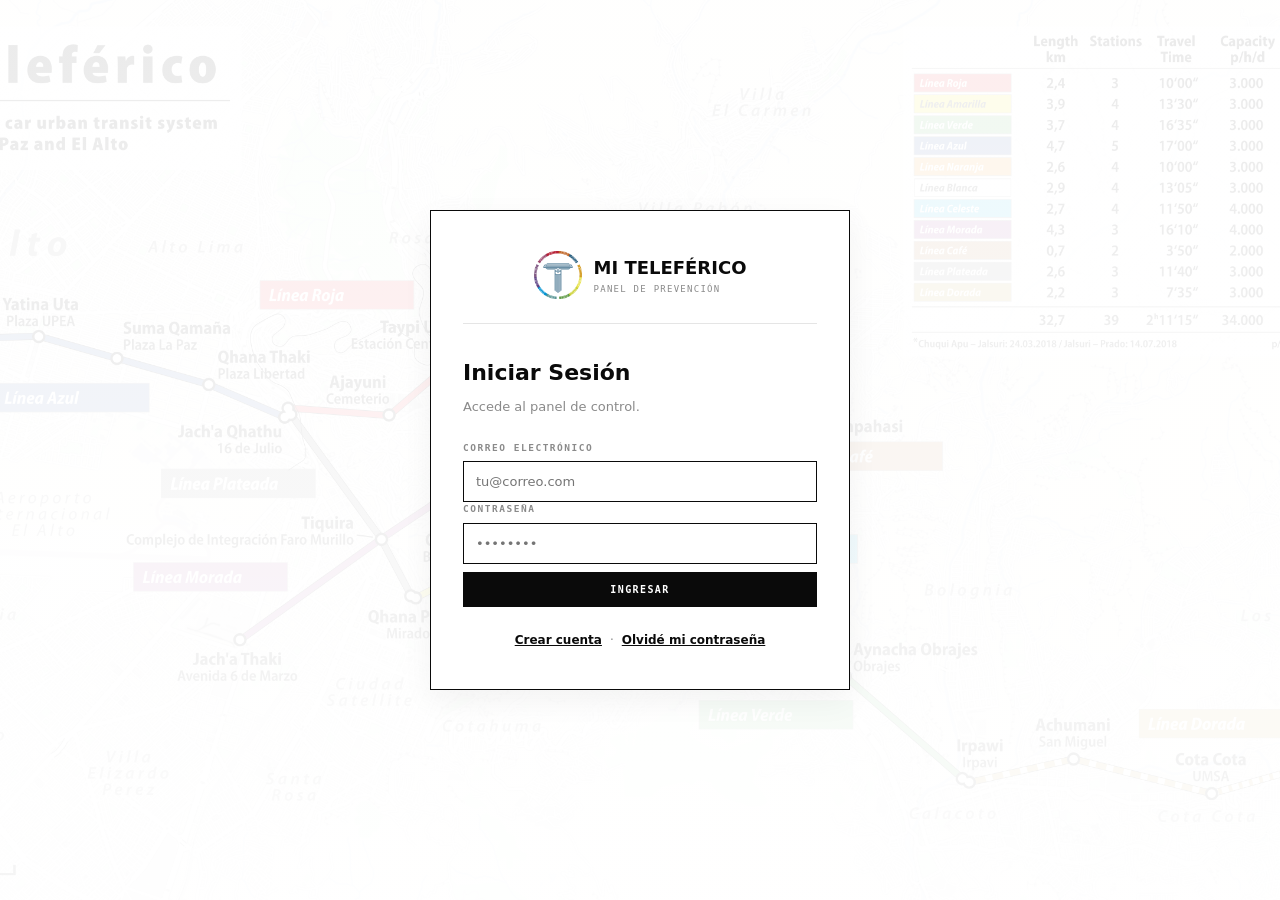
<file: index.html>
<!DOCTYPE html>
<html lang="es">
<head>
    <meta charset="UTF-8">
    <meta name="viewport" content="width=device-width, initial-scale=1.0">
    <title>Mi Teleférico · Acceso</title>
    <link rel="stylesheet" href="css/styles.css">
</head>
<body class="auth-body">
    <div id="auth-screen" class="auth-screen">
        <div class="auth-card">
            <div class="auth-brand">
                <img src="img/logo-teleferico.png" alt="Logo Mi Teleférico" class="auth-logo">
                <div class="auth-brand-text">
                    <div class="brand-mark">MI<span class="brand-dot"> </span>TELEFÉRICO</div>
                    <div class="brand-sub">Panel de Prevención</div>
                </div>
            </div>

            <!-- LOGIN -->
            <div id="auth-login" class="auth-form active">
                <h2>Iniciar Sesión</h2>
                <p class="auth-desc">Accede al panel de control.</p>
                <form id="formLogin" novalidate>
                    <div class="field"><label for="loginEmail">Correo electrónico</label><input type="email" id="loginEmail" placeholder="tu@correo.com" required></div>
                    <div class="field"><label for="loginPass">Contraseña</label><input type="password" id="loginPass" placeholder="••••••••" required></div>
                    <div id="loginError" class="error-box" hidden></div>
                    <button type="submit" class="btn btn-dark w-100 mt-2">Ingresar</button>
                </form>
                <div class="auth-links">
                    <button type="button" class="link-btn" data-auth="register">Crear cuenta</button><span class="sep">·</span><button type="button" class="link-btn" data-auth="recover">Olvidé mi contraseña</button>
                </div>
            </div>

            <!-- REGISTRO -->
            <div id="auth-register" class="auth-form">
                <h2>Crear Cuenta</h2>
                <p class="auth-desc">Regístrate para acceder al panel.</p>
                <form id="formRegister" novalidate>
                    <div class="field"><label for="regName">Nombre completo</label><input type="text" id="regName" placeholder="Ej. Ana Pérez" required minlength="3"></div>
                    <div class="field"><label for="regEmail">Correo electrónico</label><input type="email" id="regEmail" placeholder="tu@correo.com" required></div>
                    <div class="field"><label for="regPass">Contraseña</label><input type="password" id="regPass" placeholder="Mínimo 6 caracteres" required minlength="6"></div>
                    <div class="field"><label for="regPass2">Confirmar contraseña</label><input type="password" id="regPass2" placeholder="Repite la contraseña" required></div>
                    <div id="registerError" class="error-box" hidden></div>
                    <div id="registerSuccess" class="msg-line ok" hidden></div>
                    <button type="submit" class="btn btn-dark w-100 mt-2">Registrarse</button>
                </form>
                <div class="auth-links"><button type="button" class="link-btn" data-auth="login">Volver al inicio</button></div>
            </div>

            <!-- RECUPERAR -->
            <div id="auth-recover" class="auth-form">
                <h2>Recuperar Contraseña</h2>
                <p class="auth-desc">Ingresa tu correo para restablecerla.</p>
                <form id="formRecover" novalidate>
                    <div class="field"><label for="recEmail">Correo electrónico</label><input type="email" id="recEmail" placeholder="tu@correo.com" required></div>
                    <div id="recoverError" class="error-box" hidden></div>
                    <div id="recoverStep2" hidden>
                        <div class="field"><label for="recNewPass">Nueva contraseña</label><input type="password" id="recNewPass" placeholder="Mínimo 6 caracteres" minlength="6"></div>
                        <div class="field"><label for="recNewPass2">Confirmar nueva contraseña</label><input type="password" id="recNewPass2" placeholder="Repite la contraseña"></div>
                    </div>
                    <div id="recoverSuccess" class="msg-line ok" hidden></div>
                    <button type="submit" class="btn btn-dark w-100 mt-2" id="btnRecover">Restablecer</button>
                </form>
                <div class="auth-links"><button type="button" class="link-btn" data-auth="login">Volver al inicio</button></div>
            </div>
        </div>
    </div>
    <script src="js/auth.js"></script>
</body>
</html>
</file>
<file: css/styles.css>
/* =========================================================
   MI TELEFÉRICO · CSS Principal
   ========================================================= */
:root{
    --bg:#ffffff; --ink:#0a0a0a; --ink-2:#2a2a2a; --muted:#8a8a8a;
    --line:#e5e5e5; --line-strong:#0a0a0a; --hover:#f5f5f5;
    --danger:#c11d1d; --ok:#1a7f37; --warn:#b8860b; --sidebar-w:240px;
}
*{box-sizing:border-box;}
html,body{height:100%;}
body{margin:0; background:var(--bg); color:var(--ink); font-family:'Inter',system-ui,-apple-system,sans-serif; font-size:14px; line-height:1.5; -webkit-font-smoothing:antialiased; overflow:hidden;}

/* ============ AUTENTICACIÓN ============ */
.auth-body{overflow:auto;}
.auth-screen{display:flex; align-items:center; justify-content:center; min-height:100vh; background-image: linear-gradient(rgba(255,255,255,0.92), rgba(255,255,255,0.96)), url('../img/mapa-lineas.png'); background-size:cover; background-position:center; padding:20px;}
.auth-card{width:100%; max-width:420px; background:var(--bg); border:1px solid var(--ink); padding:40px 32px; box-shadow:0 10px 30px rgba(0,0,0,0.05);}
.auth-brand{display:flex; align-items:center; justify-content:center; gap:12px; margin-bottom:32px; padding-bottom:24px; border-bottom:1px solid var(--line);}
.auth-logo{width:48px; height:48px; object-fit:contain;}
.auth-brand-text{display:flex; flex-direction:column; text-align:left;}
.auth-brand-text .brand-mark{font-size:18px; font-weight:800;}
.auth-brand-text .brand-sub{font-size:9px; letter-spacing:.14em; text-transform:uppercase; color:var(--muted);}
.auth-form{display:none;} .auth-form.active{display:block; animation:fadeIn .2s ease;}
.auth-form h2{font-size:22px; font-weight:800; margin:0 0 8px;}
.auth-desc{font-size:13px; color:var(--muted); margin:0 0 24px;}
.auth-links{margin-top:24px; text-align:center; font-size:12px; display:flex; justify-content:center; gap:8px; color:var(--muted);}
.link-btn{background:none; border:none; color:var(--ink); font-family:inherit; font-size:12px; font-weight:600; cursor:pointer; text-decoration:underline; padding:0;}
.link-btn:hover{color:var(--muted);} .sep{color:var(--muted);}

/* ============ APP LAYOUT ============ */
.app{display:grid; grid-template-columns:var(--sidebar-w) 1fr; height:100vh;}
.sidebar{display:flex; flex-direction:column; border-right:1px solid var(--line-strong); background:var(--bg); overflow-y:auto;}
.sidebar-brand{padding:20px; border-bottom:1px solid var(--line); display:flex; align-items:center; gap:12px;}
.brand-logo{width:42px; height:42px; object-fit:contain; filter:grayscale(100%) contrast(1.1); transition:filter 0.3s;}
.sidebar-brand:hover .brand-logo{filter:grayscale(0%);}
.brand-text{display:flex; flex-direction:column; line-height:1.1;}
.brand-mark{font-size:15px; font-weight:800;} .brand-dot{color:var(--muted);}
.brand-sub{font-family:'JetBrains Mono',monospace; font-size:9px; letter-spacing:.14em; text-transform:uppercase; color:var(--muted); margin-top:2px;}

.sidebar-nav{padding:14px 12px; display:flex; flex-direction:column; gap:2px; flex:1;}
.nav-item{display:grid; grid-template-columns:28px 1fr; grid-template-rows:auto auto; align-items:center; gap:0 10px; padding:12px; background:transparent; border:1px solid transparent; cursor:pointer; text-align:left; color:var(--ink); transition:background .15s;}
.nav-item:hover{background:var(--hover);} .nav-item.active{background:var(--ink); color:var(--bg); border-color:var(--ink);}
.nav-num{grid-row:1 / span 2; font-family:'JetBrains Mono',monospace; font-size:14px; font-weight:700;}
.nav-label{font-size:13px; font-weight:700;}
.nav-desc{font-family:'JetBrains Mono',monospace; font-size:9.5px; letter-spacing:.14em; text-transform:uppercase; color:var(--muted);}
.nav-item.active .nav-desc{color:#888;}

.sidebar-foot{padding:14px 20px 18px; border-top:1px solid var(--line); display:flex; flex-direction:column; gap:6px;}
.user-info{margin-bottom:12px; padding-bottom:12px; border-bottom:1px dashed var(--line);}
.user-name{display:block; font-size:12px; font-weight:600; margin-bottom:6px; color:var(--ink); white-space:nowrap; overflow:hidden; text-overflow:ellipsis;}
.badge-sim{display:inline-block; width:fit-content; font-family:'JetBrains Mono',monospace; font-size:9px; background:var(--ink); color:var(--bg); padding:3px 7px; letter-spacing:.14em;}
.reloj{font-family:'JetBrains Mono',monospace; font-size:13px; font-weight:700;}
.side-meta{font-family:'JetBrains Mono',monospace; font-size:9.5px; letter-spacing:.1em; text-transform:uppercase; color:var(--muted);}

.content{display:flex; flex-direction:column; overflow:hidden; background:var(--bg);}
.content-head{display:flex; justify-content:space-between; align-items:flex-end; gap:16px; padding:24px 32px 20px; border-bottom:1px solid var(--line-strong);}
.eyebrow{display:block; font-family:'JetBrains Mono',monospace; font-size:10px; letter-spacing:.2em; text-transform:uppercase; color:var(--muted); margin-bottom:6px;}
.content-head h1{font-size:24px; font-weight:800; letter-spacing:-0.02em; margin:0;}
.head-tag{font-family:'JetBrains Mono',monospace; font-size:11px; letter-spacing:.14em; color:var(--muted); padding:5px 10px; border:1px solid var(--line); white-space:nowrap;}
.disclaimer{display:flex; align-items:center; gap:10px; background:var(--hover); border-bottom:1px solid var(--line); padding:9px 32px; font-family:'JetBrains Mono',monospace; font-size:10.5px; color:var(--ink-2);}
.disc-icon{color:var(--warn); font-weight:700;} .disclaimer b{color:var(--ink);}
.viewport{flex:1; overflow-y:auto; padding:28px 32px 40px;}

/* MÓDULOS */
.mod{animation:fadeIn .2s ease;}
@keyframes fadeIn{from{opacity:0; transform:translateY(-4px);} to{opacity:1; transform:none;}}
.home-hero{background-image: linear-gradient(rgba(255,255,255,0.92), rgba(255,255,255,0.94)), url('../img/mapa-lineas.png'); background-size:cover; background-position:center; border:1px solid var(--line); padding:60px 40px; min-height:480px; display:flex; align-items:center; justify-content:center; text-align:center;}
.home-content{max-width:800px; width:100%;}
.home-content h2{font-size:32px; font-weight:800; margin:0 0 16px;}
.home-content p{font-size:15px; color:var(--ink-2); margin-bottom:40px; max-width:600px; margin:0 auto 40px; line-height:1.6;}
.home-grid{display:grid; grid-template-columns:repeat(auto-fit, minmax(180px, 1fr)); gap:16px; text-align:left;}
.home-card{background:var(--bg); border:1px solid var(--ink); padding:20px; transition:transform .2s, background .2s;}
.home-card:hover{background:var(--hover); transform:translateY(-2px);}
.home-card .hc-num{display:block; font-family:'JetBrains Mono',monospace; font-size:10px; color:var(--muted); margin-bottom:8px;}
.home-card h3{font-size:16px; font-weight:700; margin:0 0 6px;}
.home-card p{font-size:12px; margin:0; color:var(--muted);}

/* FORMULARIOS */
.form-row{display:grid; grid-template-columns:1fr 1fr auto; gap:12px; align-items:start;}
.form-stack{display:grid; gap:14px;}
.wind-inputs{display:grid; grid-template-columns:repeat(5,1fr); gap:12px;}
.field{display:flex; flex-direction:column;}
.field-btn{justify-content:flex-end;} .field-btn .btn{width:100%;}
.mt-2{margin-top:8px;} .mt-3{margin-top:16px;} .w-100{width:100%;}

label{font-family:'JetBrains Mono',monospace; font-size:9.5px; letter-spacing:.16em; text-transform:uppercase; color:var(--muted); margin-bottom:6px; font-weight:600;}
input,select{width:100%; padding:10px 12px; border:1px solid var(--line-strong); border-radius:0; background:var(--bg); color:var(--ink); font:inherit; font-size:13px; transition:background .15s;}
input:focus,select:focus{outline:none; background:var(--hover);}
.help{font-size:10px; color:var(--muted); margin-top:5px; font-family:'JetBrains Mono',monospace;}
.help code{background:var(--hover); padding:1px 4px;}

.btn{display:inline-block; font-family:'JetBrains Mono',monospace; font-size:10px; letter-spacing:.14em; text-transform:uppercase; font-weight:700; padding:11px 18px; border:1px solid var(--line-strong); background:var(--bg); color:var(--ink); cursor:pointer; transition:background .15s,color .15s; white-space:nowrap;}
.btn-dark{background:var(--ink); color:var(--bg);} .btn-dark:hover:not(:disabled){background:var(--ink-2);}
.btn-dark:disabled{opacity:.25; cursor:not-allowed;}
.btn-outline:hover{background:var(--ink); color:var(--bg);}
.btn-sm{padding:6px 10px; font-size:9.5px;}
.btn-danger{background:var(--bg); color:var(--danger); border-color:var(--danger);}
.btn-danger:hover{background:var(--danger); color:var(--bg);}

/* RESULTADOS */
.result-box{margin-top:22px; border:1px solid var(--line-strong); padding:18px 20px; animation:fadeIn .2s ease;}
.result-box h3{margin:0 0 12px; font-size:11px; font-weight:700; letter-spacing:.14em; text-transform:uppercase; font-family:'JetBrains Mono',monospace; color:var(--muted);}
.result-grid{display:grid; grid-template-columns:repeat(auto-fit, minmax(120px, 1fr)); gap:16px; margin-bottom:12px;}
.metric{display:flex; flex-direction:column; gap:2px;}
.metric-label{font-family:'JetBrains Mono',monospace; font-size:9px; letter-spacing:.12em; text-transform:uppercase; color:var(--muted);}
.metric-value{font-size:20px; font-weight:700; font-family:'JetBrains Mono',monospace;}
.metric-value.ok{color:var(--ok);} .metric-value.warn{color:var(--warn);} .metric-value.danger{color:var(--danger);}
.msg-line{padding:10px 14px; border-left:3px solid var(--ink); background:var(--hover); font-size:12px; font-family:'JetBrains Mono',monospace; line-height:1.55;}
.msg-line.warn{border-color:var(--warn);} .msg-line.danger{border-color:var(--danger);} .msg-line.ok{border-color:var(--ok);}
.error-box{padding:12px 14px; border:1px solid var(--danger); color:var(--danger); background:#fef5f5; font-family:'JetBrains Mono',monospace; font-size:11.5px; animation:fadeIn .2s ease;}
.formula-box{margin-top:22px; padding:14px 18px; background:var(--hover); display:flex; flex-wrap:wrap; gap:12px; align-items:baseline; font-family:'JetBrains Mono',monospace; font-size:12px;}
.formula-label{font-size:9.5px; letter-spacing:.16em; text-transform:uppercase; color:var(--muted);}
.formula-box code{font-size:14px; font-weight:600;}
.formula-hint{font-size:11px; color:var(--muted);}

/* MÓDULO 2 Y CALENDARIO */
.maint-layout{display:grid; grid-template-columns:1fr 1.15fr 1.25fr; gap:28px; align-items:start;}
.maint-col{display:flex; flex-direction:column; gap:12px;}
.sub-title{font-size:10.5px; font-weight:700; letter-spacing:.16em; text-transform:uppercase; margin:0 0 4px; font-family:'JetBrains Mono',monospace; color:var(--muted);}
.sub-head{display:flex; justify-content:space-between; align-items:baseline; gap:8px; margin-bottom:4px;}
.counter{font-family:'JetBrains Mono',monospace; font-size:10px; color:var(--muted); background:var(--hover); padding:2px 8px; border:1px solid var(--line);}

.cal-nav{display:flex; justify-content:space-between; align-items:center; padding:8px 0; border-bottom:1px solid var(--line-strong); margin-bottom:2px;}
.cal-month{font-family:'JetBrains Mono',monospace; font-size:12px; font-weight:700;}
.btn-nav{background:var(--bg); border:1px solid var(--ink); width:28px; height:28px; display:inline-flex; align-items:center; justify-content:center; cursor:pointer; font-weight:700; font-size:14px;}
.btn-nav:hover{background:var(--ink); color:var(--bg);}

.calendar-grid{display:grid; grid-template-columns:repeat(7,1fr); border-left:1px solid var(--line); border-top:1px solid var(--line); margin-top:8px;}
.calendar-header{font-family:'JetBrains Mono',monospace; font-size:9px; letter-spacing:.1em; text-transform:uppercase; color:var(--muted); padding:8px 0; text-align:center; font-weight:600; border-right:1px solid var(--line); border-bottom:1px solid var(--line);}
.calendar-day{height:36px; display:flex; align-items:center; justify-content:center; border-right:1px solid var(--line); border-bottom:1px solid var(--line); font-family:'JetBrains Mono',monospace; font-size:11px; font-weight:600; cursor:pointer; position:relative;}
.calendar-day:hover:not(.disabled):not(.empty){background:var(--hover);}
.calendar-day.disabled{color:#d4d4d4; cursor:not-allowed;}
.calendar-day.empty{cursor:default;}
.calendar-day.has-task::after{content:""; position:absolute; bottom:4px; left:50%; transform:translateX(-50%); width:12px; height:2px; background:var(--ink);}
.calendar-day.start-day{background:var(--ink); color:var(--bg);}
.calendar-day.end-day{background:var(--ink); color:var(--bg); border:2px solid var(--ink);}
.calendar-day.in-range{background:var(--hover);}
.selection-badge{padding:9px 12px; border:1px solid var(--line-strong); font-family:'JetBrains Mono',monospace; font-size:10.5px; line-height:1.5;}
.selection-badge b{background:var(--ink); color:var(--bg); padding:1px 5px;}

/* TABLAS Y MÓDULO 4 */
.table-wrapper{overflow-x:auto; border-top:1px solid var(--line-strong);}
.data-table{width:100%; border-collapse:collapse; font-size:12.5px;}
.data-table th{text-align:left; padding:10px 8px; font-family:'JetBrains Mono',monospace; font-size:9.5px; letter-spacing:.14em; text-transform:uppercase; color:var(--muted); border-bottom:1px solid var(--line-strong); font-weight:600; white-space:nowrap;}
.data-table td{padding:11px 8px; border-bottom:1px solid var(--line); vertical-align:middle;}
.data-table tr:hover td{background:var(--hover);}
.data-table .empty-row{text-align:center; color:var(--muted); padding:20px; font-family:'JetBrains Mono',monospace; font-size:10.5px;}
.state-pill{display:inline-block; font-family:'JetBrains Mono',monospace; font-size:9px; padding:2px 7px; border:1px solid; letter-spacing:.1em; text-transform:uppercase; font-weight:600;}
.state-pill.normal{color:var(--ok); border-color:var(--ok);}
.state-pill.revision{color:var(--warn); border-color:var(--warn);}
.state-pill.urgente{color:var(--danger); border-color:var(--danger);}
.sensor-layout{display:grid; grid-template-columns:280px 1fr; gap:28px; align-items:start;}
.sensor-right{display:flex; flex-direction:column; gap:10px;}

/* RESPONSIVE */
@media(max-width:1100px){ .maint-layout{grid-template-columns:1fr 1fr;} .maint-col-table{grid-column:1/-1;} }
@media(max-width:900px){
    .app{grid-template-columns:1fr; height:auto; min-height:100vh;}
    body{overflow:auto;} .auth-body{overflow:auto;}
    .sidebar{border-right:0; border-bottom:1px solid var(--line-strong);}
    .sidebar-nav{flex-direction:row; overflow-x:auto; gap:0; padding:10px;}
    .nav-item{grid-template-columns:auto auto; grid-template-rows:auto; gap:8px; padding:10px 12px; white-space:nowrap;}
    .nav-num{grid-row:auto; font-size:11px;} .nav-desc{display:none;}
    .sidebar-foot{flex-direction:row; align-items:center; gap:12px; padding:10px 16px;}
    .content{overflow:visible;} .viewport{overflow:visible; padding:20px 16px 40px;}
    .content-head{padding:18px 20px 14px; flex-wrap:wrap;} .disclaimer{padding:8px 20px;}
    .form-row, .wind-inputs{grid-template-columns:1fr 1fr;}
    .sensor-layout{grid-template-columns:1fr;}
}
@media(max-width:600px){ .form-row, .wind-inputs{grid-template-columns:1fr;} .maint-layout{grid-template-columns:1fr;} }
/* Historial */
.history-section { margin-top: 32px; padding-top: 24px; border-top: 1px dashed var(--line); }
.history-section .sub-head { margin-bottom: 12px; }
</file>
